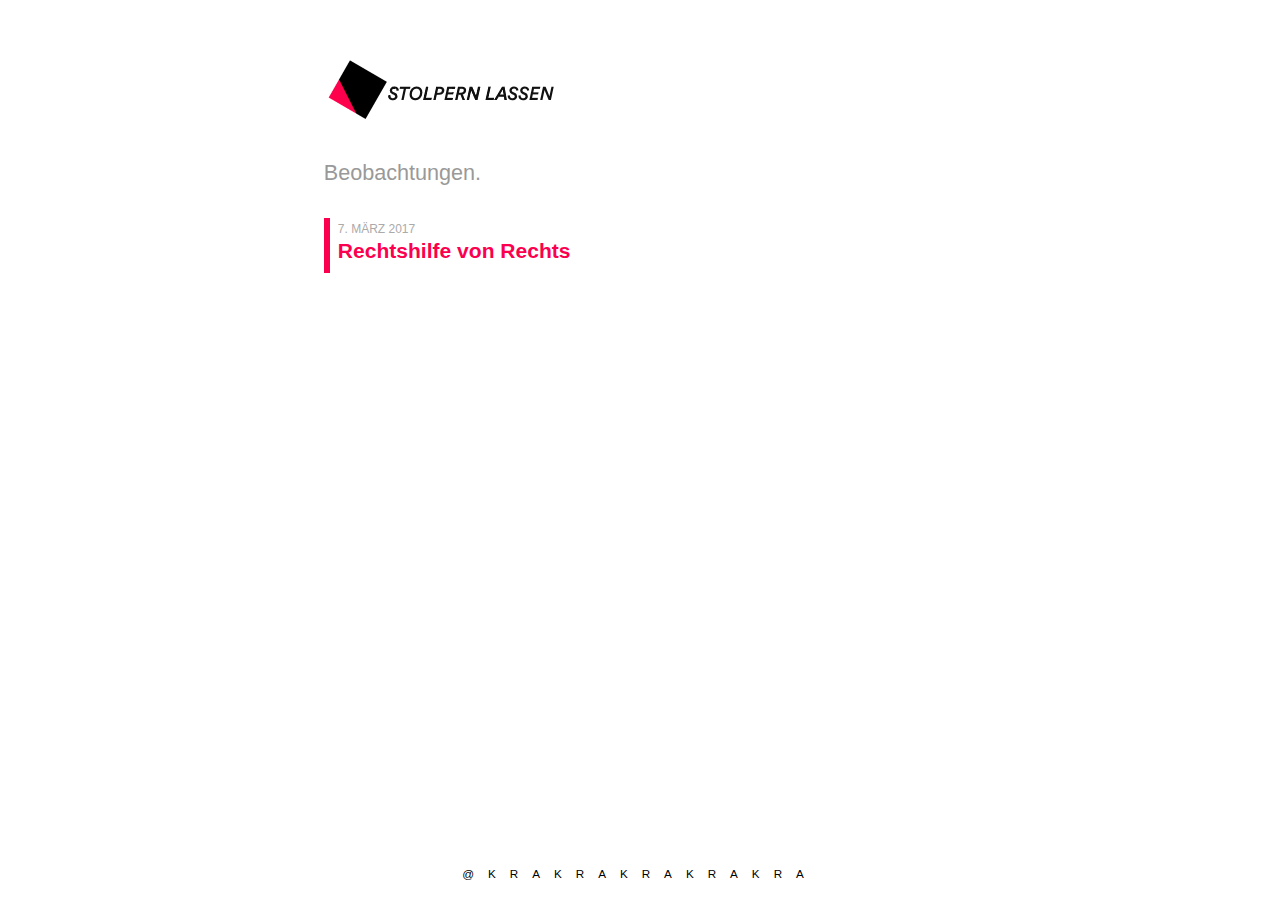
<file: index.html>
<!doctype html>
<html lang="de">
<head>
    <meta charset="utf-8">

    <meta http-equiv="x-ua-compatible" content="ie=edge">
    <meta name="viewport" content="width=device-width, initial-scale=1">

    <title>Stolpern lassen</title>

    <link href="style.css" rel="stylesheet">

    <link rel="shortcut icon" href="./favicon.ico" type="image/x-icon">
    <link rel="icon" href="./favicon.ico" type="image/x-icon">
</head>
<body>

    <div class="wrapper">
        <a href="./index.html" class="logo">
            <img src="logo.png" alt="Stolpern lassen" width="240" height="63">
        </a>
        <p class="lead">Beobachtungen.</p>

        <section class="posts">

            <a href="rechtshilfe-von-rechts.html">
                <time class="meta" datetime="2017-03-07">7. März 2017</time>
                <h3>Rechtshilfe von Rechts</h3>
            </a>

        </section>
    </div>
    <footer>
        <small>@krakrakrakrakra</small>
    </footer>

</body>
</html>
</file>
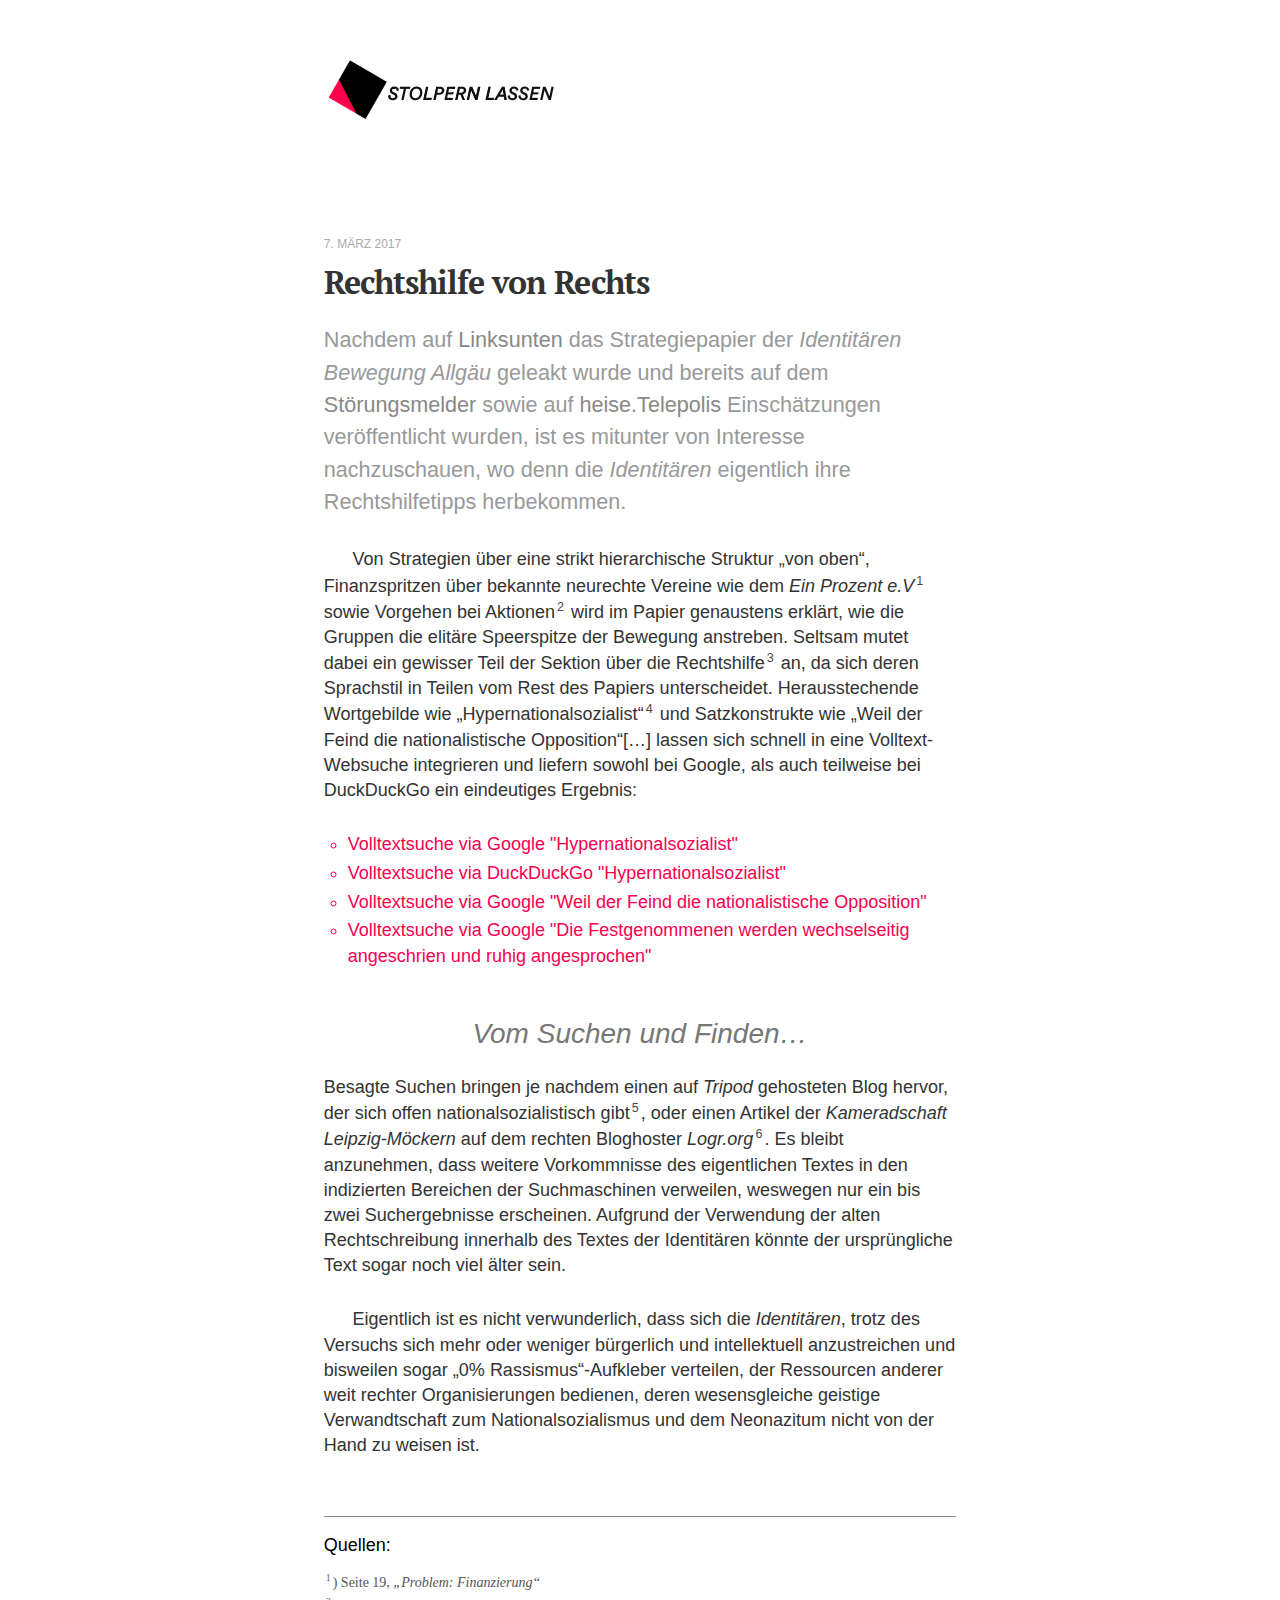
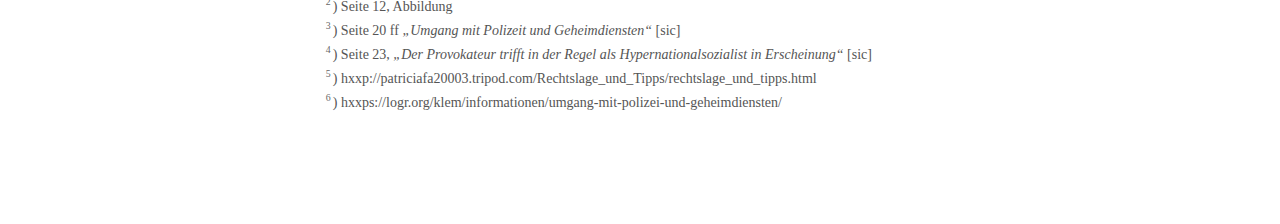
<file: rechtshilfe-von-rechts.html>
<!doctype html>
<html lang="de">
<head>
    <meta charset="utf-8">

    <meta http-equiv="x-ua-compatible" content="ie=edge">
    <meta name="viewport" content="width=device-width, initial-scale=1">

    <title>Rechtshilfe von Rechts &mdash; Stolpern lassen</title>

    <link href="style.css" rel="stylesheet">

    <link rel="shortcut icon" href="./favicon.ico" type="image/x-icon">
    <link rel="icon" href="./favicon.ico" type="image/x-icon">
</head>
<body>

    <div class="wrapper">
        <a href="./index.html" class="logo">
            <img src="logo.png" alt="Stolpern lassen" width="240" height="63">
        </a>


        <article>
            <time class="meta" datetime="2017-03-07">7. März 2017</time>

            <h1>Rechtshilfe von Rechts</h1>

            <div class="article-content">
                <p class="lead">Nachdem auf <a href="https://linksunten.indymedia.org/de/node/204949" target="_blank">Linksunten</a> das Strategiepapier der <em>Identitären Bewegung Allgäu</em> geleakt wurde und bereits auf dem <a href="http://blog.zeit.de/stoerungsmelder/2017/02/28/identitaere-bewegung-leak-straff-organisiert23168_23168" target="_blank">Störungsmelder</a> sowie auf <a href="https://www.heise.de/tp/features/Von-der-elitaeren-Speerspitze-der-rechten-Bewegung-3640914.html" target="_blank">heise.Telepolis</a> Einschätzungen veröffentlicht wurden, ist es mitunter von Interesse nachzuschauen, wo denn die <em>Identitären</em> eigentlich ihre Rechtshilfetipps&nbsp;herbekommen.</p>

                <p>Von Strategien über eine strikt hierarchische Struktur &bdquo;von oben&ldquo;, Finanzspritzen über bekannte neurechte Vereine wie dem <em>Ein Prozent e.V</em><sup>1</sup> sowie Vorgehen bei Aktionen<sup>2</sup> wird im Papier genaustens erklärt, wie die Gruppen die elitäre Speerspitze der Bewegung anstreben. Seltsam mutet dabei ein gewisser Teil der Sektion über die Rechtshilfe<sup>3</sup> an, da sich deren Sprachstil in Teilen vom Rest des Papiers&nbsp;unterscheidet. Herausstechende Wortgebilde wie <q>Hypernationalsozialist</q><sup>4</sup> und Satzkonstrukte wie &bdquo;Weil der Feind die nationalistische Opposition&ldquo;[&hellip;] lassen sich schnell in eine Volltext-Websuche integrieren und liefern sowohl bei Google, als auch teilweise bei DuckDuckGo ein eindeutiges&nbsp;Ergebnis: 

                <ul>
                    <li><a href="https://google.com/search?q=&quot;Hypernationalsozialist&quot;" target="blank"><span class="unbold">Volltextsuche via Google</span> "Hypernationalsozialist"</a>
                    <li><a href="https://duckduckgo.com/?q=&quot;Hypernationalsozialist&quot;" target="blank"><span class="unbold">Volltextsuche via DuckDuckGo</span> "Hypernationalsozialist"</a>
                    <li><a href="https://google.com/search?q=&quot;Weil der Feind die nationalistische Opposition&quot;" target="blank"><span class="unbold">Volltextsuche via Google</span> "Weil der Feind die nationalistische Opposition"</a>
                    <li><a href="https://google.com/search?q=&quot;Die Festgenommenen werden wechselseitig angeschrien und ruhig angesprochen&quot;"><span class="unbold">Volltextsuche via Google</span> "Die Festgenommenen werden wechselseitig angeschrien und ruhig angesprochen"</a>
                </ul>

                <h2>Vom Suchen und Finden&hellip;</h2>
                <p>Besagte Suchen bringen je nachdem einen auf <em>Tripod</em> gehosteten Blog hervor, der sich offen nationalsozialistisch gibt<sup>5</sup>, oder einen Artikel der <em>Kameradschaft Leipzig-Möckern</em> auf dem rechten Bloghoster <em>Logr.org</em><sup>6</sup>. Es bleibt anzunehmen, dass weitere Vorkommnisse des eigentlichen Textes in den indizierten Bereichen der Suchmaschinen verweilen, weswegen nur ein bis zwei Suchergebnisse erscheinen. Aufgrund der Verwendung der alten Rechtschreibung innerhalb des Textes der Identitären könnte der ursprüngliche Text sogar noch viel älter&nbsp;sein.</p>

                <p>Eigentlich ist es nicht verwunderlich, dass sich die <em>Identitären</em>, trotz des Versuchs sich mehr oder weniger bürgerlich und intellektuell anzustreichen und bisweilen sogar &bdquo;0% Rassismus&ldquo;-Aufkleber verteilen, der Ressourcen anderer weit rechter Organisierungen bedienen, deren wesensgleiche geistige Verwandtschaft zum Nationalsozialismus und dem Neonazitum nicht von der Hand zu weisen&nbsp;ist.</p>

            </div>

            Quellen:
            <ul class="sources">
                <li><sup>1</sup>) Seite 19, <cite>&bdquo;Problem: Finanzierung&ldquo;</cite>
                <li><sup>2</sup>) Seite 12, Abbildung
                <li><sup>3</sup>) Seite 20 ff <cite>&bdquo;Umgang mit Polizeit und Geheimdiensten&ldquo;</cite> [sic]
                <li><sup>4</sup>) Seite 23, <cite>&bdquo;Der Provokateur trifft in der Regel als Hypernationalsozialist in Erscheinung&ldquo;</cite> [sic]
                <li><sup>5</sup>) <span>hxxp://patriciafa20003.tripod.com/Rechtslage_und_Tipps/rechtslage_und_tipps.html</span>
                <li><sup>6</sup>) <span>hxxps://logr.org/klem/informationen/umgang-mit-polizei-und-geheimdiensten/</span>
            </ul>

        </article>
    </div>

</body>
</html>
</file>
<file: style.css>
/**
 *  Styles.
 *   -161-
 *  by @krakrakrakrakra
 */

/* fonts ------------------------------------------------------- */
@font-face {
    font-family: 'PT Serif';
    src: url('./fonts/PTF75F-webfont.eot');
    src: url('./fonts/PTF75F-webfont.eot?#iefix') format('embedded-opentype'),
         url('./fonts/PTF75F-webfont.woff') format('woff'),
         url('./fonts/PTF75F-webfont.ttf') format('truetype'),
         url('./fonts/PTF75F-webfont.svg#pt_serifbold') format('svg');
    font-weight: 700;
    font-style: normal;
}

@font-face {
    font-family: 'PT Serif';
    src: url('./fonts/PTF76F-webfont.eot');
    src: url('./fonts/PTF76F-webfont.eot?#iefix') format('embedded-opentype'),
         url('./fonts/PTF76F-webfont.woff') format('woff'),
         url('./fonts/PTF76F-webfont.ttf') format('truetype'),
         url('./fonts/PTF76F-webfont.svg#pt_serifbold_italic') format('svg');
    font-weight: 700;
    font-style: italic;
}

/* basic ------------------------------------------------------- */
html {
    box-sizing: border-box;
    margin-left: calc(100vw - 100%);
}

*,
*:before,
*:after {
    box-sizing: inherit;
    margin: 0;
}

body {
    font: 300 18px/1.4 -apple-system, BlinkMacSystemFont, 'Avenir Next', Avenir, "Segoe UI", Roboto, "Helvetica Neue", sans-serif;
}

.wrapper {
    max-width: 690px;
    margin: 0 auto;
    padding: 1.6em;
}

.logo {
    display: inline-block;
    border: none !important;
    margin: 1.6em 0;
}

a {
    color: #fb004f;
    text-decoration: none;
    font-weight: 400;
    transition: all .161s ease-in-out;
    border-bottom: 2px solid transparent;
    margin-bottom: -3px;
}

a:hover {
    border-bottom: 2px solid #fb004f;
}

/* index content ------------------------------------------------------- */
.posts {
    margin: 1.6em 0;
}

.posts a {
    display: block;
    padding: 4px 8px 8px;
    margin-bottom: 1em;
    border-left: 6px solid #fb004f;
    border-bottom: 0;
}

.posts a:hover {
    background-color: #fb004f;
    color: #fff;
}


/* post content ------------------------------------------------------- */
article {
    margin: 80px 0;
}

h1 {
    font: 700 32px/1 "PT Serif", "Source Serif Pro", source-serif-pro, Georgia, serif;
    color: #333;
    letter-spacing: -.03em; 
    margin: 16px 0 .8em;
}

h2 {
    margin-top: 1.6em;
    margin-bottom: .8em;
    font: 100 italic 28px/1.4 -apple-system, BlinkMacSystemFont, 'Avenir Next', Avenir, "Segoe UI", Roboto, "Helvetica Neue", sans-serif;
    color: #777;
    text-align: center;
}

.meta {
    display: block;
    font: 12px -apple-system, BlinkMacSystemFont, 'Avenir Next', Avenir, "Segoe UI", Roboto, "Helvetica Neue", sans-serif;
    color: #aaa;
    text-transform: uppercase;
}

.article-content {
    margin: 16px 0;
    padding-bottom: 3.2em;
    font: 300 18px/1.4 -apple-system, BlinkMacSystemFont, 'Avenir Next', Avenir, "Segoe UI", Roboto, "Helvetica Neue", sans-serif;
    color: #333;
    border-bottom: 1px solid #888;
}

.lead {
    font-size: 1.2em;
    color: #999;
    font-weight: 100;
    line-height: 1.5;
}

.lead a {
    color: #888;
    text-decoration: none;
    border-bottom: 2px solid transparent;
}

.lead a:hover {
    opacity: 1;
    border-bottom: 2px solid #444;
}

p + p {
    margin-top: 1.6em;
    text-indent: 1.6em;
}

sup {
    vertical-align: super; 
    font-size: .7em;
    padding: 2px;
    opacity: .9;
}

ul {
    margin: 1.6em 0;
    padding-left: 24px;
    list-style-type: circle;
    color: #fb004f;
}

ul li {
    margin: .2em 0;
}

.unbold {
    font-weight: 300;
}

.sources {
    margin: 10px 0;
    list-style: none;
    padding-left: 0;
    font: normal 14px/1.4 serif;
    color: #555;
    overflow: auto;
}

footer {
    position: absolute;
    right: 0;
    bottom: 0;
    left: 0;
    padding: 1rem;
    text-align: center;
    text-transform: uppercase;
    font-size: 14px;
    letter-spacing: 1em;
}

::selection {
    background-color: #fb004f;
    color: #fff;
}
::-moz-selection {
    background-color: #fb004f;
    color: #fff;
}

a::selection {
    background-color: #333;
    color: #fff;
}
a::-moz-selection {
    background-color: #333;
    color: #fff;
}

@media screen and (max-width: 767px) {
    body,
    .article-content,
    .lead {
        font-size: 16px;
    }
    .wrapper {
        padding: 16px;
    }
    h1, h2 {
        font-size: 1.6em;
    }
    article {
        margin: 16px 0;
    }
}
</file>
